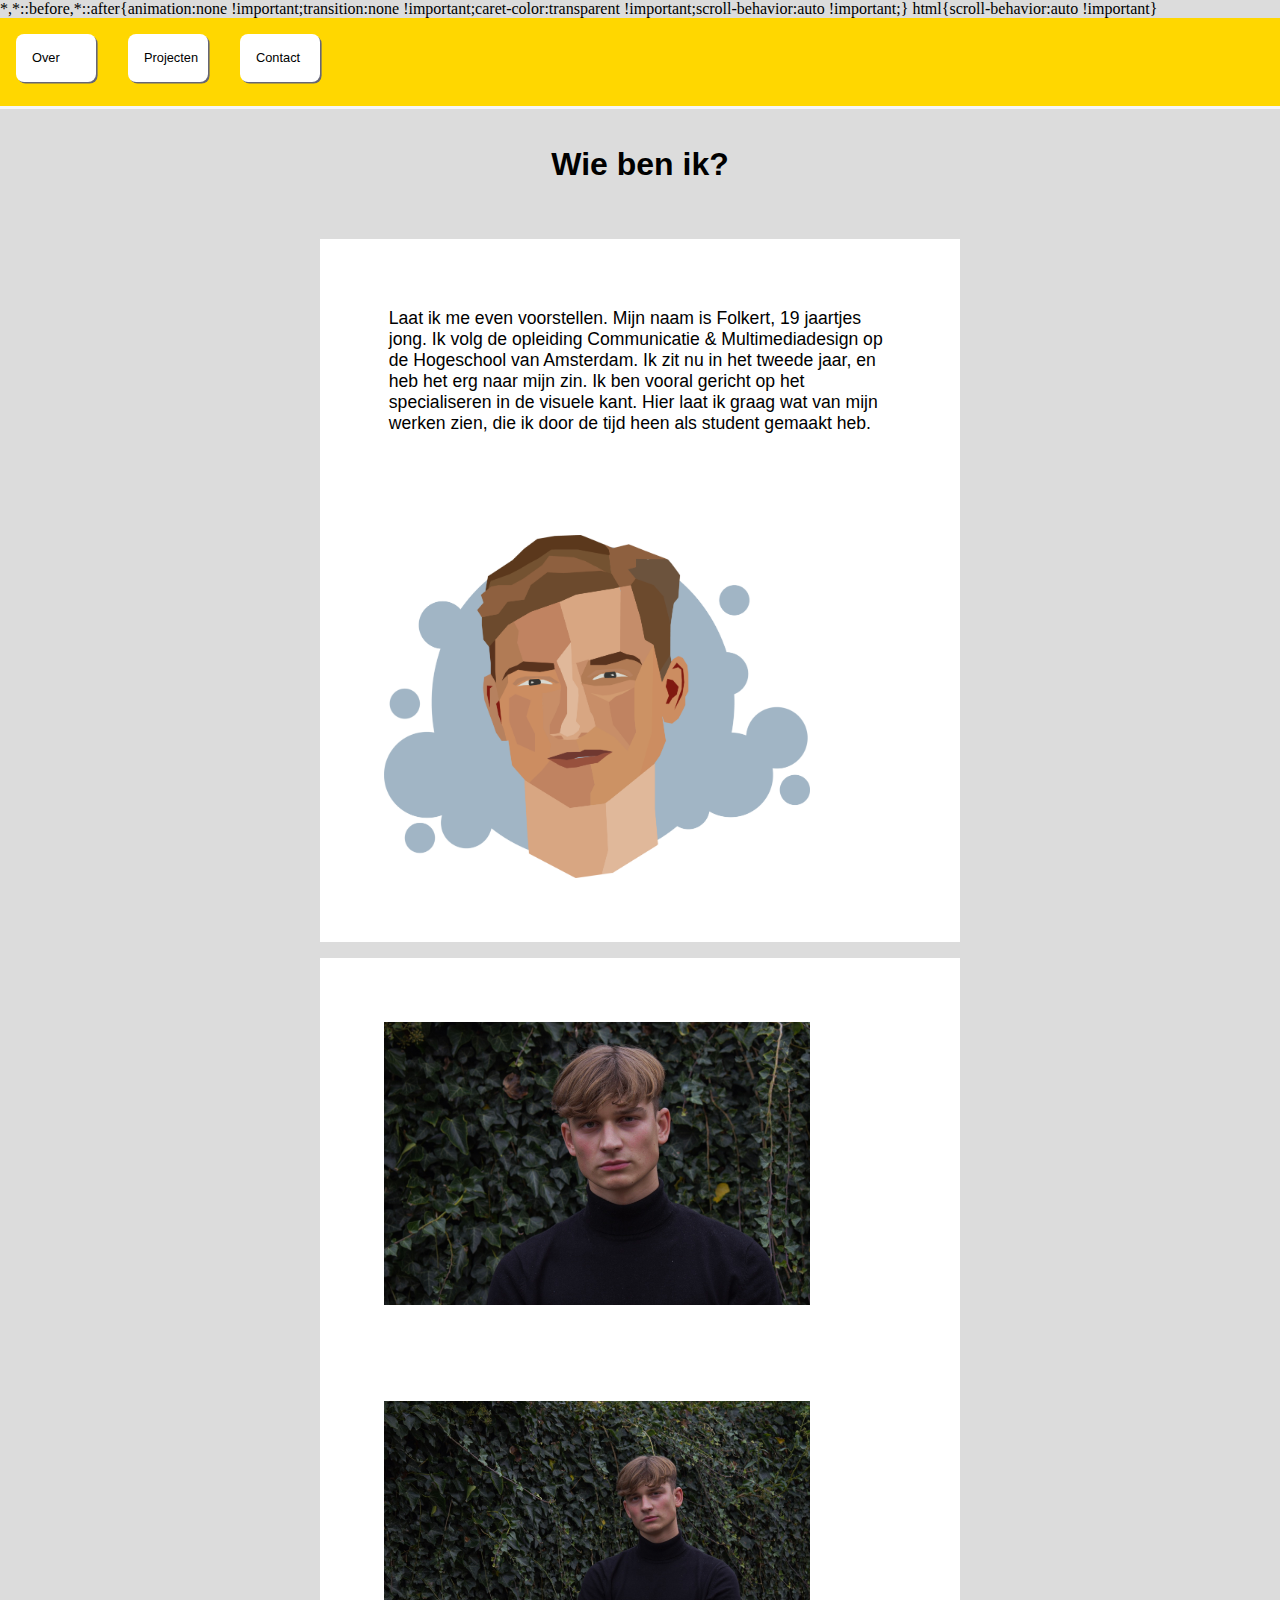
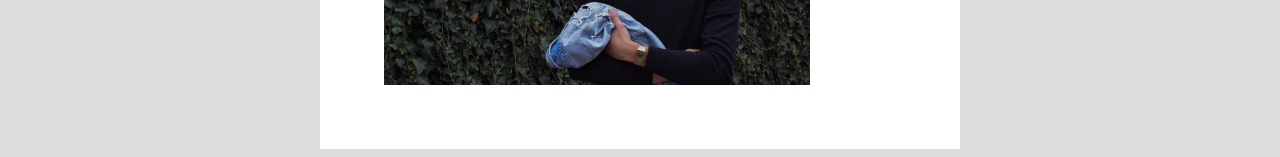
<file: index.html>
<!DOCTYPE html>
<html lang="en">

<head>
    <link rel="stylesheet" href="over.css">
    <meta charset="UTF-8">
    <meta name="viewport" content="width=device-width, initial-scale=1">
    <title></title>
</head>

<body>
    <header class="header">
        <ul class="nav">
            <li><a href="index.html">Over</a></li>
            <li><a href="projecten.html">Projecten</a></li>
            <li><a href="contact.html">Contact</a></li>

        </ul>
    </header>
    <main>



        <h3>Wie ben ik?</h3>

        <div class="flex-class">
            <article>
                <p>Laat ik me even voorstellen. Mijn naam is Folkert, 19 jaartjes jong. Ik volg de opleiding Communicatie & Multimediadesign op de Hogeschool van Amsterdam. Ik zit nu in het tweede jaar, en heb het erg naar mijn zin. Ik ben vooral gericht op het specialiseren in de
                    visuele kant. Hier laat ik graag wat van mijn werken zien, die ik door de tijd heen als student gemaakt heb.</p>
                <img class="ik" src="ik.png">
            </article>
            <article>
                <img class="ik" src="pf.JPG"> <img class="ik" src="ja.JPG"></article>

        </div>
    </main>
</body>

</html>
</file>
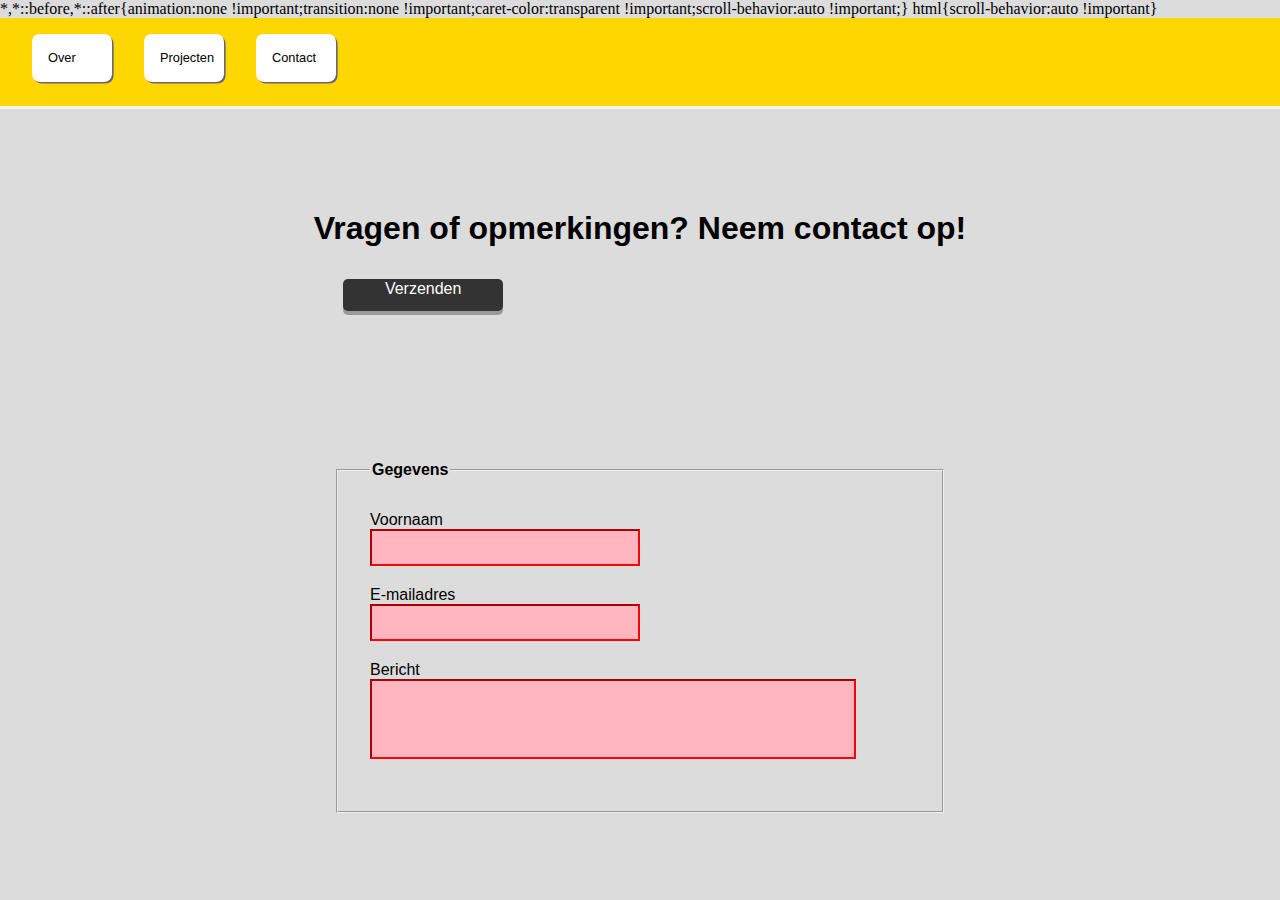
<file: contact.html>
<!DOCTYPE html>
<html lang="en">

<head>
    <link rel="stylesheet" href="projecten.css">
    <meta charset="UTF-8">
    <meta name="viewport" content="width=device-width, initial-scale=1">
    <title></title>
</head>

<body>
    <header class="header">
        <ul class="nav">
            <li><a href="index.html">Over</a></li>
            <li><a href="projecten.html">Projecten</a></li>
            <li><a href="contact.html">Contact</a></li>

        </ul>
    </header>
    <main>

        <h3>Vragen of opmerkingen? Neem contact op!</h3>
        <container>

            <script src="folkert.js"></script>
            <button class=lidknop>
                Verzenden
            </button>

            <div class=bev>
                Bedankt voor je inzending! Je krijgt hoe dan ook een e-mail terug van ons!
            </div>
        </container>
        <form class="contact">
            <fieldset>
                <legend>Gegevens</legend>
                <label for="name">Voornaam</label>
                <input id="name" required type="text">

                <label for="e-mail">E-mailadres</label>
                <input id="e-mail" required>
                <label for="bericht">Bericht</label>
                <input id="bericht" required>

            </fieldset>
            <script src="folkert.js"></script>
        </form>

    </main>
</body>

</html>
</file>
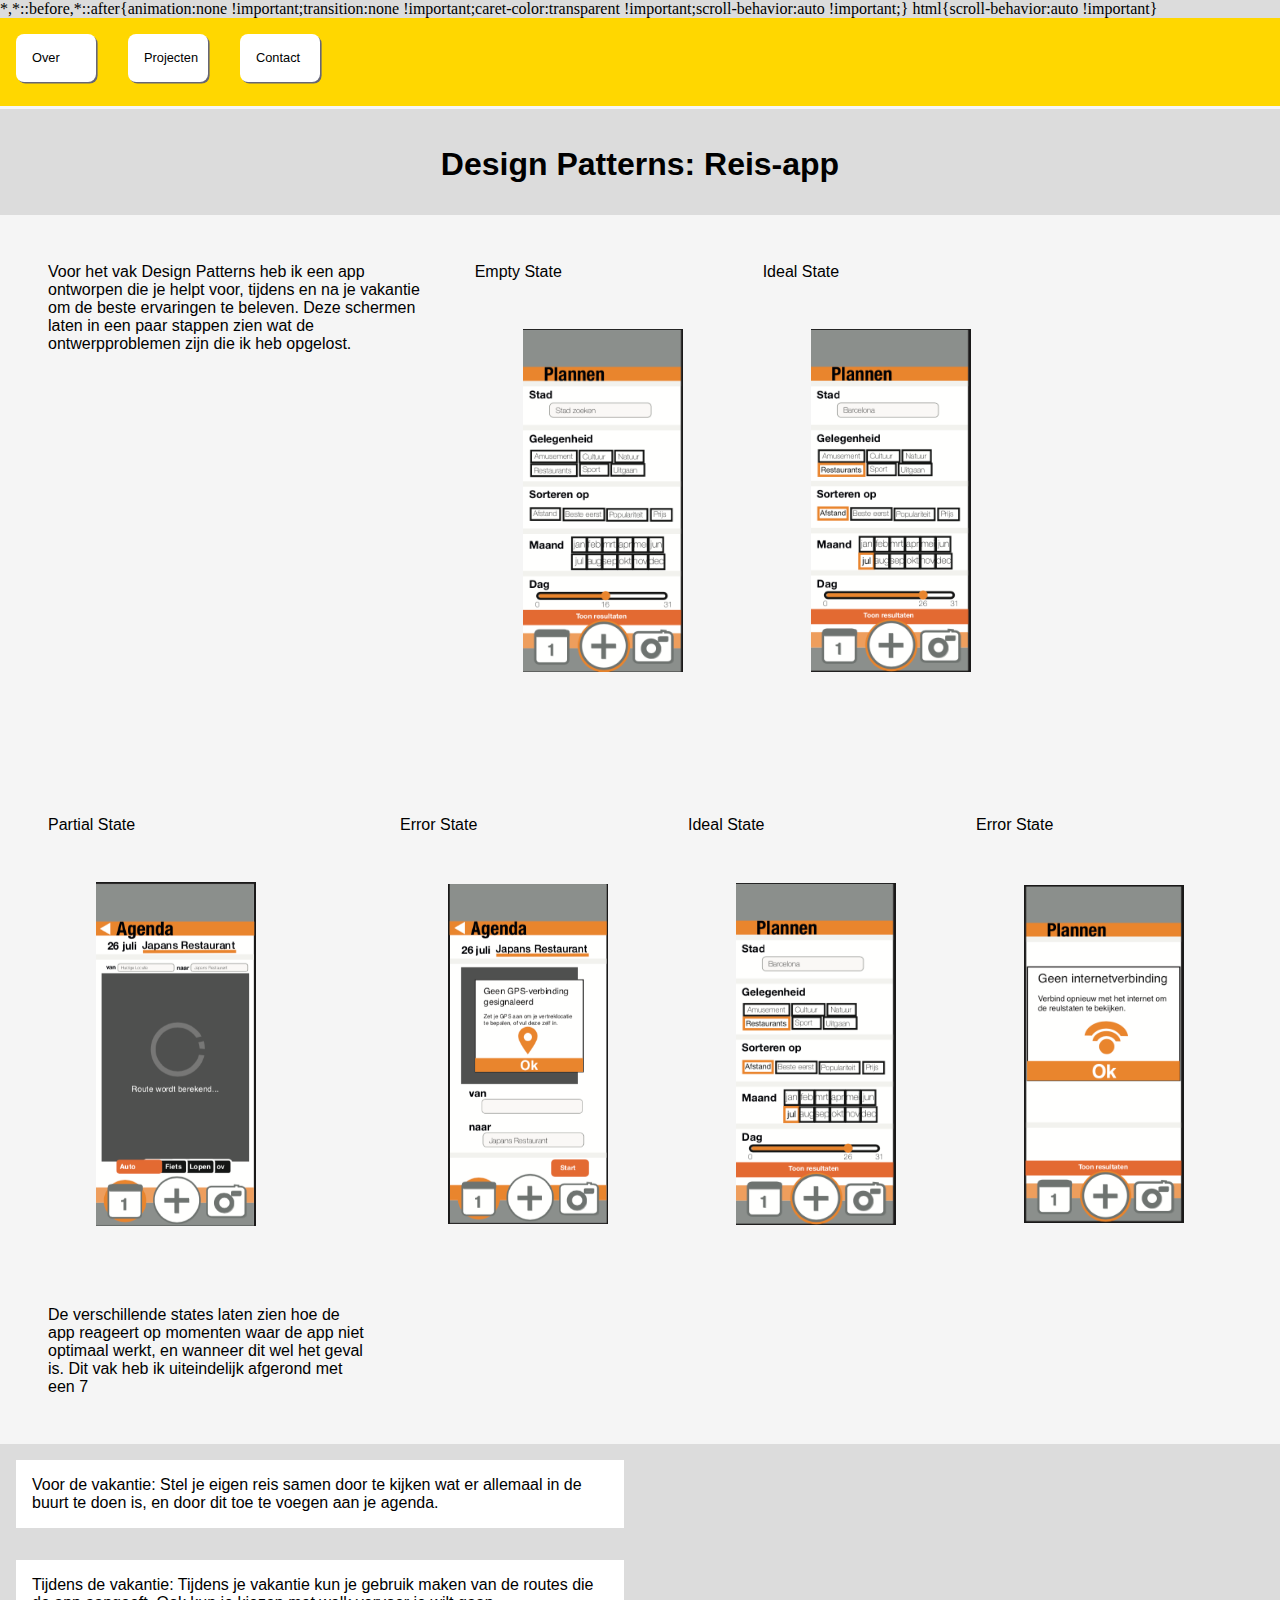
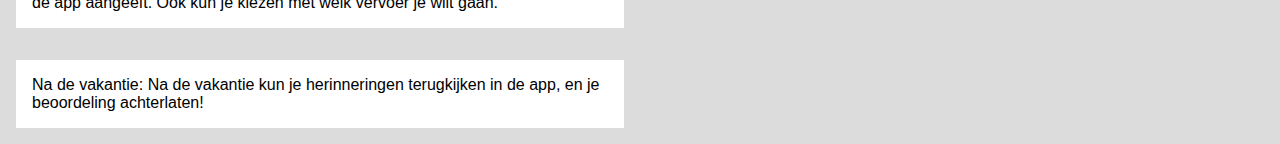
<file: detail.html>
<!DOCTYPE html>
<html lang="en">

<head>
    <link rel="stylesheet" href="detail.css">
    <meta charset="UTF-8">
    <meta name="viewport" content="width=device-width, initial-scale=1">
    <title></title>
</head>

<body>
    <header class="header">
        <ul class="nav">
            <li><a href="index.html">Over</a></li>
            <li><a href="projecten.html">Projecten</a></li>
            <li><a href="contact.html">Contact</a></li>

        </ul>
    </header>
    <main>

        <h3>Design Patterns: Reis-app</h3>

        <div class="flex-grid">
            <div class="col">Voor het vak Design Patterns heb ik een app ontworpen die je helpt voor, tijdens en na je vakantie om de beste ervaringen te beleven. Deze schermen laten in een paar stappen zien wat de ontwerpproblemen zijn die ik heb opgelost.</div>

            <div class="col">Empty State<img src="empty.png"></div>
            <div class="col">Ideal State<img src="ideal.png"></div>
        </div>

        <div class="flex-grid">
            <div class="col">Partial State<img src="partial.png"></div>
            <div class="col">Error State <img src="error.png"></div>
            <div class="col">Ideal State<img src="ideal.png"></div>
            <div class="col">Error State<img src="err.png"></div>
            <div class="col">De verschillende states laten zien hoe de app reageert op momenten waar de app niet optimaal werkt, en wanneer dit wel het geval is. Dit vak heb ik uiteindelijk afgerond met een 7</div>
        </div>

        <div class="flex-grid-thirds">
            <div class="col">Voor de vakantie: Stel je eigen reis samen door te kijken wat er allemaal in de buurt te doen is, en door dit toe te voegen aan je agenda.</div>
            <div class="col">Tijdens de vakantie: Tijdens je vakantie kun je gebruik maken van de routes die de app aangeeft. Ook kun je kiezen met welk vervoer je wilt gaan. </div>
            <div class="col">Na de vakantie: Na de vakantie kun je herinneringen terugkijken in de app, en je beoordeling achterlaten!</div>

        </div>
    </main>
</body>

</html>
</file>
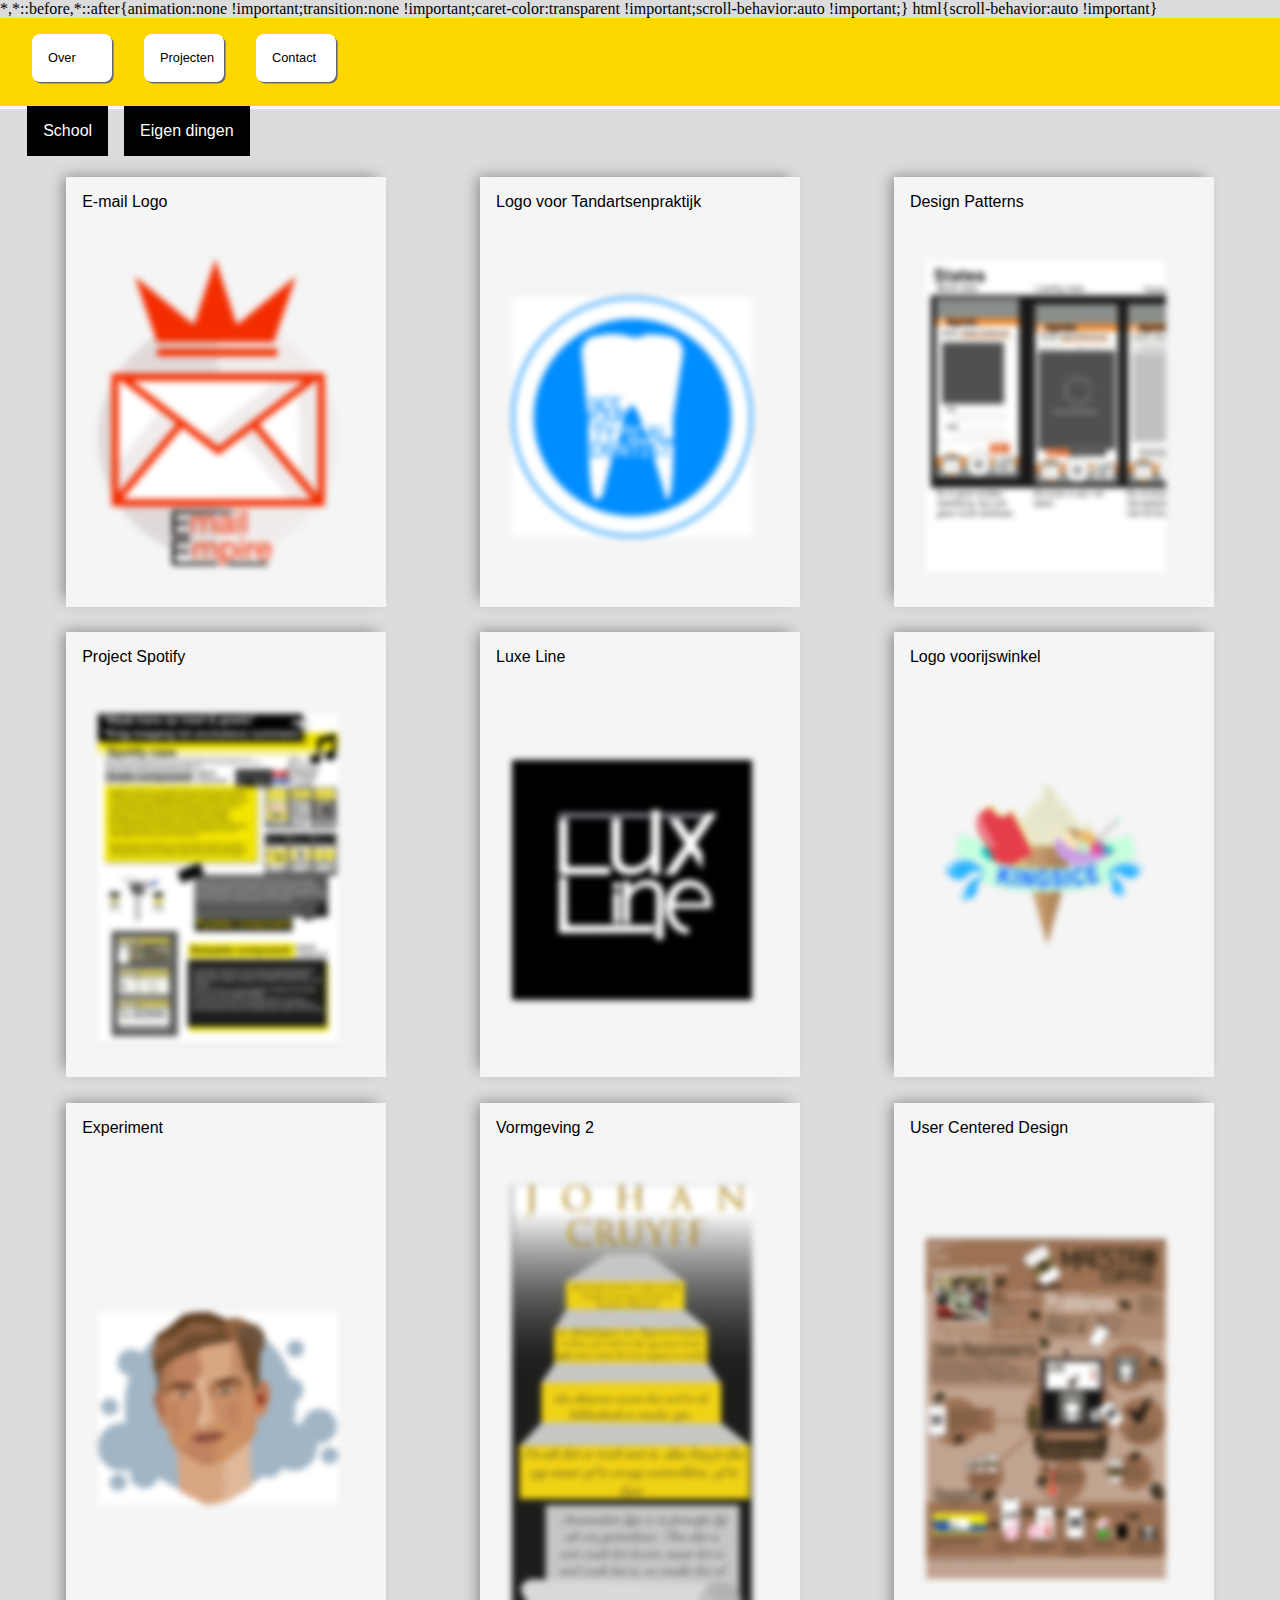
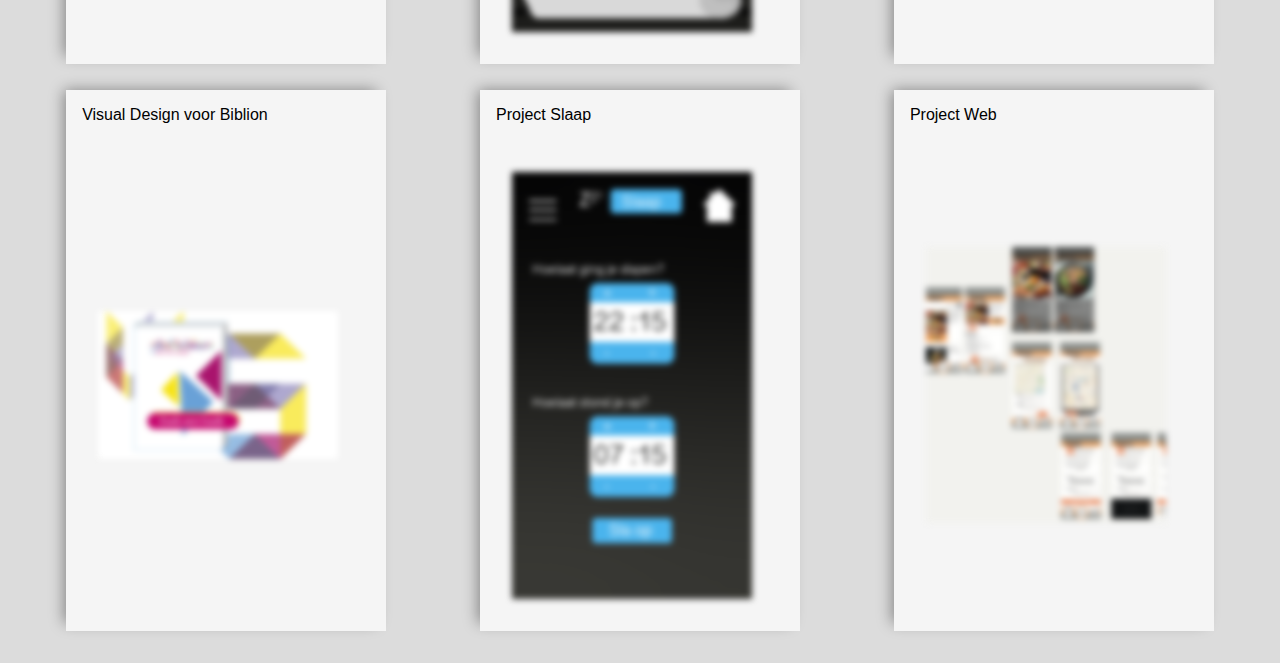
<file: projecten.html>
<!DOCTYPE html>
<html lang="en">

<head>
    <link rel="stylesheet" href="projecten.css">
    <meta charset="UTF-8">
    <meta name="viewport" content="width=device-width, initial-scale=1">
    <title></title>
</head>

<body>
    <header class="header">
        <ul class="nav">

            <li><a href="index.html">Over</a></li>
            <li><a href="projecten.html">Projecten</a></li>
            <li><a href="contact.html">Contact</a></li>
        </ul>
    </header>
    <main>
        <div class="flex-filter">
            <div class="dropdown">
                <button class="dropbtn">School</button>
                <div class="dropdown-content">
                    <label class="switch"><input type="checkbox"><span class="slider"></span>Jaar 1 </label><label class="switch"> <input type="checkbox" checked> <span class="slider"></span> Jaar 2</label>
                </div>
            </div>
            <div class="dropdown">

                <button class="dropbtn">Eigen dingen</button>
                <div class="dropdown-content">
                    <label class="switch"> <input type="checkbox"> <span class="slider round"> </span>Logo's </label> <label class="switch"> <input type="checkbox" checked> <span class="slider round"> </span>Posters</label>
                </div>
            </div>
            <div class="flex-class">

                <article>
                    <a href="over.html">E-mail Logo</a>
                    <img src="empja.png">

                </article>

                <article>
                    <a href="over.html">Logo voor Tandartsenpraktijk</a>
                    <img src="dentist.png">
                </article>
                <article>
                    <a href="detail.html">Design Patterns</a>
                    <img src="despa.png">
                </article>
                <article>
                    <a href="over.html">Project Spotify</a>
                    <img src="spo.png">
                </article>

                <article>
                    <a href="over.html">Luxe Line</a>
                    <img src="ll.png">
                </article>
                <article>

                    <a href="over.html">Logo voorijswinkel</a>
                    <img src="ijslogo.png">
                </article>
                <article>
                    <a href="over.html">Experiment</a>
                    <img src="ik.png">
                </article>

                <article>
                    <a href="over.html">Vormgeving 2</a>
                    <img src="vormge.png">
                </article>



                <article>
                    <a href="over.html">User Centered Design</a>
                    <img src="poster.png">
                </article>
                <article>
                    <a href="over.html">Visual Design voor Biblion</a>
                    <img src="1e.png">
                </article>
                <article>
                    <a href="over.html">Project Slaap</a>
                    <img src="slaapgoed.png">
                </article>

                <article>
                    <a href="over.html">Project Web</a>
                    <img src="web.png">

                </article>

            </div>
        </div>
    </main>
</body>

</html>
</file>
<file: over.css>
* {
        box-sizing: border-box;
    }



    body {
        font-family: 'helvetica', sans-serif;
        margin: 0em;
        padding: 0em;
        background-color: gainsboro;
    }

    /*De knoppen in de navigatie worden gestyled*/

    li {
        list-style: none;
        margin: 1em;
        background: white;
        padding: 1em;
        width: 5em;
        height: 3em;
        transition: width .3s ease-in, height .3s ease-out .1s;
        font-family: helvetica;
        border-radius: .5em;
        box-shadow: .1em .1em #667;
    }

    li:hover {
        text-align: left;
        width: 7em;

    }

    .nav a {
        font-size: .8em;
        text-decoration: none;
        color: black;

    }

    /* bron: https://css-tricks.com/dont-overthink-flexbox-grids/*/


    .nav {
        padding: 0;
        margin: 0;
        display: flex;
        justify-content: flex-start;
    }

    .header {
        position: fixed;
        color: white;
        padding-bottom: .5em;
        border-bottom: 0.2em solid #F6F6F6;
        background-color: gold;
        width: 100vw;
    }



    .nav a:active {
        color: gray;

    }


    .nav a:focus {
        color: darkgray;
    }


    /*artikel gebruikt om tekst en foto's in te verwerken*/

    article {
        width: 90vw;
        max-width: 40em;
        background-color: white;
        margin-top: 9em;
        margin: .5em;
        justify-content: space-between;
        padding: 1em;
    }


    p {
        font-size: 1.1em;
        margin: 3em;
    }


    img {
        width: 70%;
        margin: 3em;
        transition: width .3s ease-in, height .3s ease-out .3s;
    }

    /*foto word uitvergroot wanneer je hovert*/

    img:hover {
        width: 90%;
    }

    * {
        display: grid;

    }


    /*door de display flex werken de artikelen responsice*/
    .flex-class {
        padding: 0;
        margin-top: 1em;
        list-style: none;
        display: flex;
        flex-flow: row wrap;
        justify-content: space-around;
    }


    h3 {

        text-align: center;
        margin-top: 4em;

        font-size: 2em;
        text-align: center;
    }


    /*grid voor de detailpagina*/

    }

    .flex-grid {
        display: flex;
    }

    .flex-grid .col {
        flex: 1;
        max-width: ;
    }

    .flex-grid-thirds {
        display: flex;
        justify-content: space-between;
    }

    .flex-grid-thirds .col {
        width: 32%;
    }

    /*grid wordt bepaald*/
    @media (max-width: 100%) {

        .flex-grid,
        .flex-grid-thirds;
        display: block;

    }
</file>
<file: projecten.css>
* {
        box-sizing: border-box;


    }

    body {
        font-family: 'helvetica', sans-serif;
        margin: 0em;
        padding: 0em;
        background-color: gainsboro;
    }

    li {
        list-style: none;
        margin: 1em;
        background: white;
        padding: 0.2em;
        width: 5em;
        height: 3em;
        transition: width .3s ease-in, height .3s ease-out .1s;
        font-family: helvetica;
        border-radius: .5em;
        box-shadow: .1em .1em #667;
    }

    li:hover {
        text-align: left;
        width: 7em;

    }


    .nav a {
        font-size: .8em;
        text-decoration: none;
        color: black;

    }

    /* bron: https://css-tricks.com/dont-overthink-flexbox-grids/*/


    .nav {
        padding: 0;
        margin: 0;
        margin-left: 1em;
        list-style: none;
        display: flex;
        justify-content: flex-start;
    }

    .header {
        position: fixed;
        color: white;
        padding-bottom: .5em;
        border-bottom: 0.2em solid #F6F6F6;
        background-color: gold;
        width: 100vw;
        margin-left: em;
    }



    .nav a:active {
        color: gray;
    }


    .nav a:focus {
        color: darkgray;


    }

    /*OVER PAGINA*/
    /*styling foto's over pagina*/
    .ik {
        width: 50%;
        transition: width .3s ease-in, height .3s ease-out .3s;

    }

    .ik:hover {
        width: 60%;
    }

    h3 {

        text-align: center;
        margin-top: 6em;
        font-size: 2em;
    }

    p {
        margin: 2em;
        background: white;
        padding: 2em;
        width: 70%;
    }

    /*OVERZICHT*/

    a {
        text-decoration: none;
        color: black;
        padding: 1em
    }

    a:hover {
        color: gainsboro;
    }



    .dropbtn {
        display: flex;
        justify-content: flex-start;
        background-color: black;
        color: white;
        padding: 16px;
        font-size: 16px;
        border: none;
    }

    .dropdown {
        position: relative;
        display: inline-block;
        margin: 0.5em;
    }

    .dropdown-content {
        display: none;
        position: absolute;
        background-color: #f1f1f1;

        z-index: 1;
    }

    .dropdown-content a {
        color: black;
        padding: 12px 16px;
        text-decoration: none;
        display: block;
    }

    .dropdown-content a:hover {
        background-color: #ddd;
    }

    .dropdown:hover .dropdown-content {
        display: block;
    }

    .dropdown:hover .dropbtn {
        background-color: gold;
    }



    .flex-filter {
        padding: 0;
        margin: 1.2em;
        margin-top: 5em;
        list-style: none;
        display: flex;
        flex-flow: row wrap;
        justify-content: flex-start;
    }


    .switch {
        position: relative;
        display: inline-block;
        width: 3.8em;
        height: 2em;
    }

    .switch input {
        width: 1em;
        height: .4em;


    }

    .slider {
        position: absolute;
        cursor: pointer;
        top: 0;
        left: 0;
        right: 0;
        bottom: 0;
        background-color: gold;
        transition: .4s;
        transition: .4s;
    }

    .slider:before {
        position: absolute;
        content: "";
        height: 1.7em;
        width: 1.7em;
        left: 0.2em;
        bottom: 0.2em;
        background-color: white;
        transition: .4s;
        transition: .4s;
    }

    input:checked + .slider {
        background-color: black;
    }


    input:checked + .slider:before {
        transform: translateX(1.8em);
        transform: translateX(1.8em);
        transform: translateX(1.8em);
    }

    /* Ronde */
    .slider.round {
        border-radius: 2em;
    }

    .slider.round:before {
        border-radius: 50%;
    }

    /*Styiling van de artikelen op de overzichtspagina*/

    article {
        width: 20em;
        background-color: whitesmoke;
        margin: .8em;
        box-shadow: -6px -4px 14px -4px rgba(0, 0, 0, 0.4);
        box-shadow: -6px -4px 14px -4px rgba(0, 0, 0, 0.4);
        box-shadow: -6px -4px 14px -4px rgba(0, 0, 0, 0.4);
    }

    /*eerst zijn de foto's geblurred*/

    img {
        width: 15em;
        margin: 2em;
        transition: width .3s ease-in, height .3s ease-out .3s;
        filter: blur(.2em);
    }



    img:hover {
        width: 110%;
        filter: blur(0);
        transition: all .9s;
    }



    * {
        display: grid;

    }

    /*https://css-tricks.com/snippets/css/a-guide-to-flexbox/*/
    .flex-class {
        padding: 0;
        margin: 0;
        margin-top: 0em;
        list-style: none;
        display: flex;
        flex-flow: row wrap;
        justify-content: space-around;
    }


    h2 {
        margin-left: 1em;
    }



    /*CONTACT PAGINA*/
    /* styling van het bericht dat je krijgt bij verzonden bericht 
https://css-tricks.com/video-screencasts/150-hey-designers-know-one-thing-javascript-recommend/*/

    .bev {
        border: 2px solid #333333;
        padding: 2rem;
        margin: 1em;
        opacity: 0;
        transition: 0.3s;
        max-width: 38em;
        text-align: center;

    }

    div.sub {
        opacity: 1;
        background-color: green;
        color: white;
        font-family: helvetica;


    }

    /*styling van de verzendenknop */

    .lidknop {
        font-size: 1em;
        text-align: center;
        cursor: pointer;
        outline: none;
        color: #fff;
        background-color: #333333;
        border: none;
        border-radius: 5px;
        box-shadow: 0 4px #999;
        width: 10em;
        height: 2em;
        margin-bottom: 1em;
        margin-left: 1em;


    }

    .lidknop:hover {
        background-color: green;
        color: white;
    }

    .lidknop:active {
        background-color: green;
        color: white;
        box-shadow: 0 .5em #667;
        transform: translateY(.4px);
    }


    /*https://codepen.io/joostf/pen/VKyPxk*/

    fieldset {
        max-width: 38em;
        height: auto;
    }


    .contact {
        display: flex;
        flex-direction: column;
        transition: all .5s;
        padding: 1em;
        align-items: center;


    }

    form:invalid {
        background-color: gainsboro;

    }

    fieldset {
        display: flex;
        flex-direction: column;
        justify-content: center;
        margin-bottom: 1em;
        transition: all .2s;
        padding: 2em;
        background-color: palegreen;
        width: 100%
    }

    fieldset:valid p {
        display: block;
        color: White;
        background-color: lightgreen;
        padding: .25em;

    }

    fieldset:invalid {
        background-color: gainsboro;
    }



    legend {
        font-weight: bold;
    }

    input {
        border-color: #000;
        padding: .25em;
        font-size: 1.25em;
        margin-bottom: 1em;
        width: 50%;
        transition: all 2s;

    }

    input:valid {
        border-color: green;
    }

    input:invalid {
        border-color: red;
        background-color: LightPink;
    }

    #bericht {
        width: 90%;
        height: 4em;
    }



    container {
        justify-content: center;

    }

    p {
        margin-top: 5em;
    }
</file>
<file: detail.css>
* {
        box-sizing: border-box;
    }



    body {
        font-family: 'helvetica', sans-serif;
        margin: 0em;
        padding: 0em;
        background-color: gainsboro;
    }



    li {
        list-style: none;
        margin: 1em;
        background: white;
        padding: 1em;
        width: 5em;
        height: 3em;
        transition: width .3s ease-in, height .3s ease-out .1s;
        font-family: helvetica;
        border-radius: .5em;
        box-shadow: .1em .1em #667;
    }

    li:hover {
        text-align: left;
        width: 7em;

    }

    .nav a {
        font-size: .8em;
        text-decoration: none;
        color: black;

    }

    /* bron: https://css-tricks.com/dont-overthink-flexbox-grids/*/


    .nav {
        padding: 0;
        margin: 0;
        display: flex;
        justify-content: flex-start;
    }

    .header {
        position: fixed;
        color: white;
        padding-bottom: .5em;
        border-bottom: 0.2em solid #F6F6F6;
        background-color: gold;
        width: 100vw;
    }



    .nav a:active {
        color: gray;

    }


    .nav a:focus {
        color: darkgray;
    }



    img {
        width: 10em;
        margin: 3em;
        transition: width .3s ease-in, height .3s ease-out .3s;
    }


    img:hover {
        width: 12em;
    }



    * {
        display: grid;

    }

    /*https://css-tricks.com/snippets/css/a-guide-to-flexbox/*/
    .flex-class {
        padding: 0;
        margin-top: 1em;
        list-style: none;
        display: flex;
        flex-flow: row wrap;
        justify-content: space-around;
    }

    h3 {

        text-align: center;
        margin-top: 4em;

        font-size: 2em;
        text-align: center;
    }

    p {
        font-size: 1.1em;
        margin: 3em;
    }

    /*grid voor de detailpagina
https://css-tricks.com/snippets/css/complete-guide-grid/*/

    .flex-grid {
        margin-left:
            display: grid;
        grid-template-columns: 2fr 1fr 1fr 1fr;
        background-color: whitesmoke;
        padding: 2em;
    }

    .flex-grid .col {
        margin: 1em;
    }


    .flex-grid-thirds .col {
        width: 85%;
        margin: 1em;
        margin-left: 1em;
        max-width: 38em;
        background-color: white;
        padding: 1em;
    }


    @media (max-width: 400px) {

        .flex-grid,
        .flex-grid-thirds {
            display: block;

        }

        /*padding van de grid*/
        .col {
            padding: 1em;

        }
</file>
